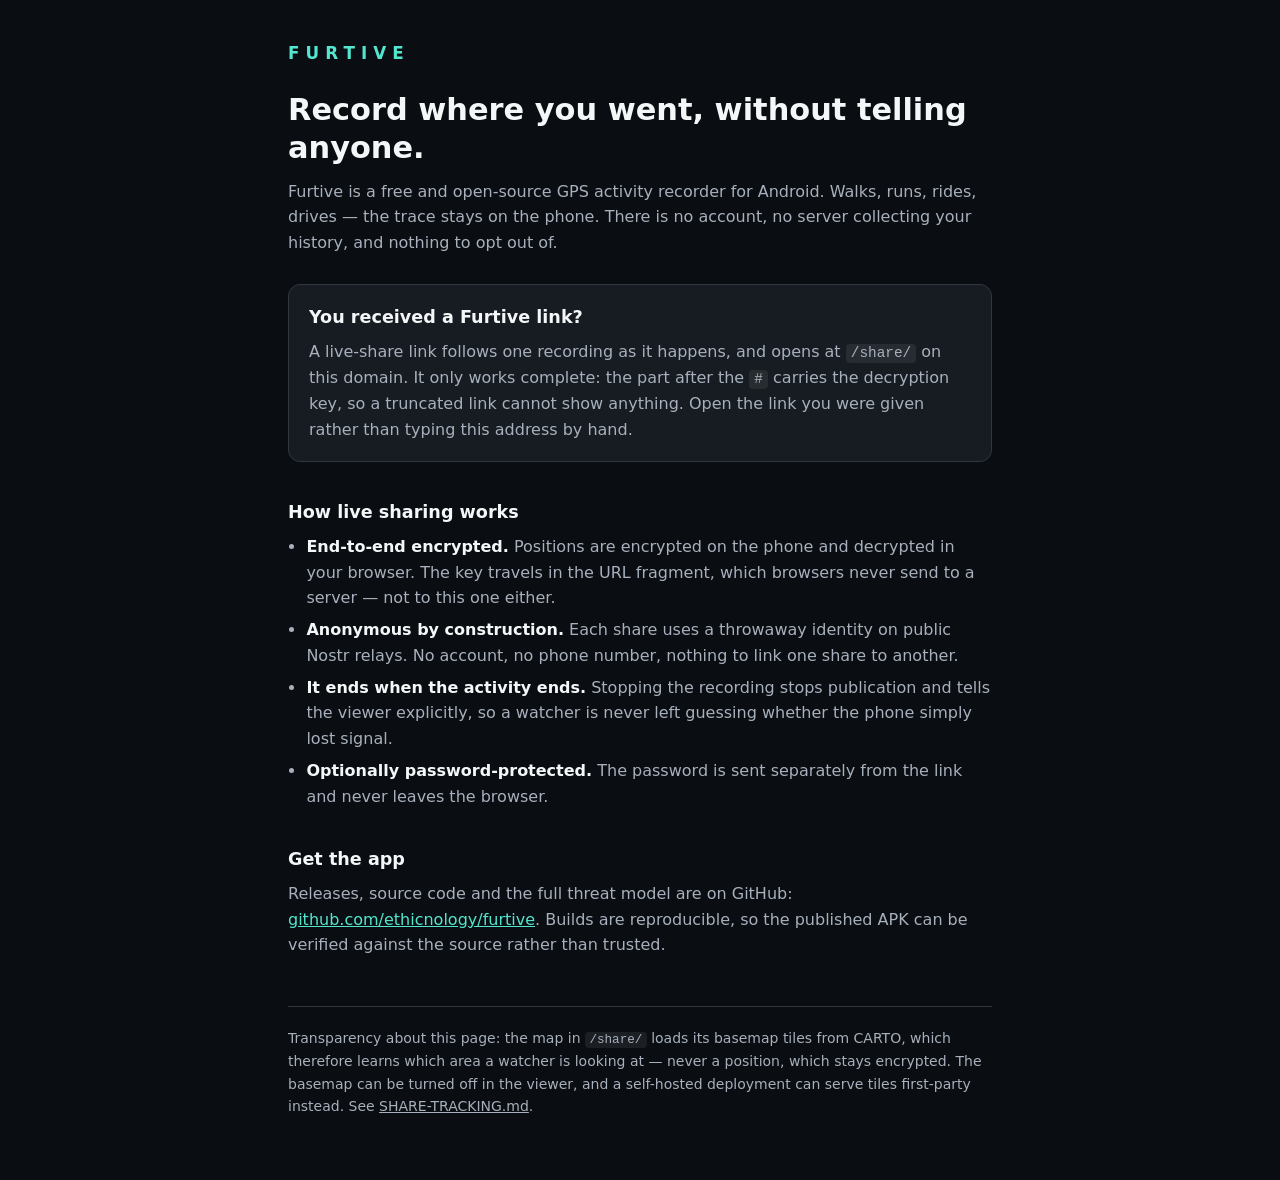
<file: site/index.html>
<!doctype html>
<html lang="en">
<head>
  <meta charset="utf-8">
  <meta name="viewport" content="width=device-width, initial-scale=1, viewport-fit=cover">
  <meta name="theme-color" content="#0a0d11">
  <meta name="description" content="Furtive records GPS activities on your phone and can share one live through an end-to-end encrypted link.">
  <meta name="referrer" content="no-referrer">
  <!-- No script anywhere on this page: a share key lives in the URL fragment of
       /share/, and nothing outside the audited viewer bundle should ever be in a
       position to read one. default-src 'none' therefore also denies scripts. -->
  <meta http-equiv="Content-Security-Policy" content="default-src 'none'; style-src 'unsafe-inline'; img-src 'self' data:; base-uri 'none'; form-action 'none'">
  <title>Furtive</title>
  <style>
    :root {
      --background: #0a0d11;
      --surface: #171c22;
      --stroke: #303741;
      --primary: #53e6cf;
      --text: #f4f7f8;
      --secondary: #a7b0bc;
      --tertiary: #727d8c;
    }
    * { box-sizing: border-box; }
    body {
      margin: 0;
      padding: 2.5rem 1.25rem 3rem;
      background: var(--background);
      color: var(--text);
      font: 16px/1.6 system-ui, -apple-system, "Segoe UI", Roboto, sans-serif;
      -webkit-text-size-adjust: 100%;
    }
    main { max-width: 44rem; margin: 0 auto; }
    .wordmark {
      font-size: 1.05rem;
      font-weight: 700;
      letter-spacing: 0.36em;
      color: var(--primary);
    }
    h1 { font-size: 1.9rem; line-height: 1.25; margin: 1.5rem 0 0.75rem; }
    h2 { font-size: 1.1rem; margin: 2.25rem 0 0.5rem; }
    p { color: var(--secondary); margin: 0 0 1rem; }
    ul { color: var(--secondary); padding-left: 1.15rem; margin: 0 0 1rem; }
    li { margin-bottom: 0.4rem; }
    strong { color: var(--text); }
    a { color: var(--primary); }
    .card {
      background: var(--surface);
      border: 1px solid var(--stroke);
      border-radius: 12px;
      padding: 1.15rem 1.25rem;
      margin: 1.75rem 0;
    }
    .card p:last-child { margin-bottom: 0; }
    code {
      background: rgb(255 255 255 / 7%);
      border-radius: 4px;
      padding: 0.1em 0.35em;
      font-size: 0.9em;
    }
    footer {
      margin-top: 3rem;
      padding-top: 1.25rem;
      border-top: 1px solid var(--stroke);
      color: var(--tertiary);
      font-size: 0.875rem;
    }
    footer a { color: var(--secondary); }
  </style>
</head>
<body>
  <main>
    <span class="wordmark">FURTIVE</span>
    <h1>Record where you went, without telling anyone.</h1>
    <p>
      Furtive is a free and open-source GPS activity recorder for Android. Walks,
      runs, rides, drives — the trace stays on the phone. There is no account, no
      server collecting your history, and nothing to opt out of.
    </p>

    <div class="card">
      <h2 style="margin-top:0">You received a Furtive link?</h2>
      <p>
        A live-share link follows one recording as it happens, and opens at
        <code>/share/</code> on this domain. It only works complete: the part
        after the <code>#</code> carries the decryption key, so a truncated link
        cannot show anything. Open the link you were given rather than typing
        this address by hand.
      </p>
    </div>

    <h2>How live sharing works</h2>
    <ul>
      <li>
        <strong>End-to-end encrypted.</strong> Positions are encrypted on the
        phone and decrypted in your browser. The key travels in the URL fragment,
        which browsers never send to a server — not to this one either.
      </li>
      <li>
        <strong>Anonymous by construction.</strong> Each share uses a throwaway
        identity on public Nostr relays. No account, no phone number, nothing to
        link one share to another.
      </li>
      <li>
        <strong>It ends when the activity ends.</strong> Stopping the recording
        stops publication and tells the viewer explicitly, so a watcher is never
        left guessing whether the phone simply lost signal.
      </li>
      <li>
        <strong>Optionally password-protected.</strong> The password is sent
        separately from the link and never leaves the browser.
      </li>
    </ul>

    <h2>Get the app</h2>
    <p>
      Releases, source code and the full threat model are on GitHub:
      <a href="https://github.com/ethicnology/furtive">github.com/ethicnology/furtive</a>.
      Builds are reproducible, so the published APK can be verified against the
      source rather than trusted.
    </p>

    <footer>
      <p>
        Transparency about this page: the map in <code>/share/</code> loads its
        basemap tiles from CARTO, which therefore learns which area a watcher is
        looking at — never a position, which stays encrypted. The basemap can be
        turned off in the viewer, and a self-hosted deployment can serve tiles
        first-party instead. See
        <a href="https://github.com/ethicnology/furtive/blob/main/docs/SHARE-TRACKING.md">SHARE-TRACKING.md</a>.
      </p>
    </footer>
  </main>
</body>
</html>
</file>
